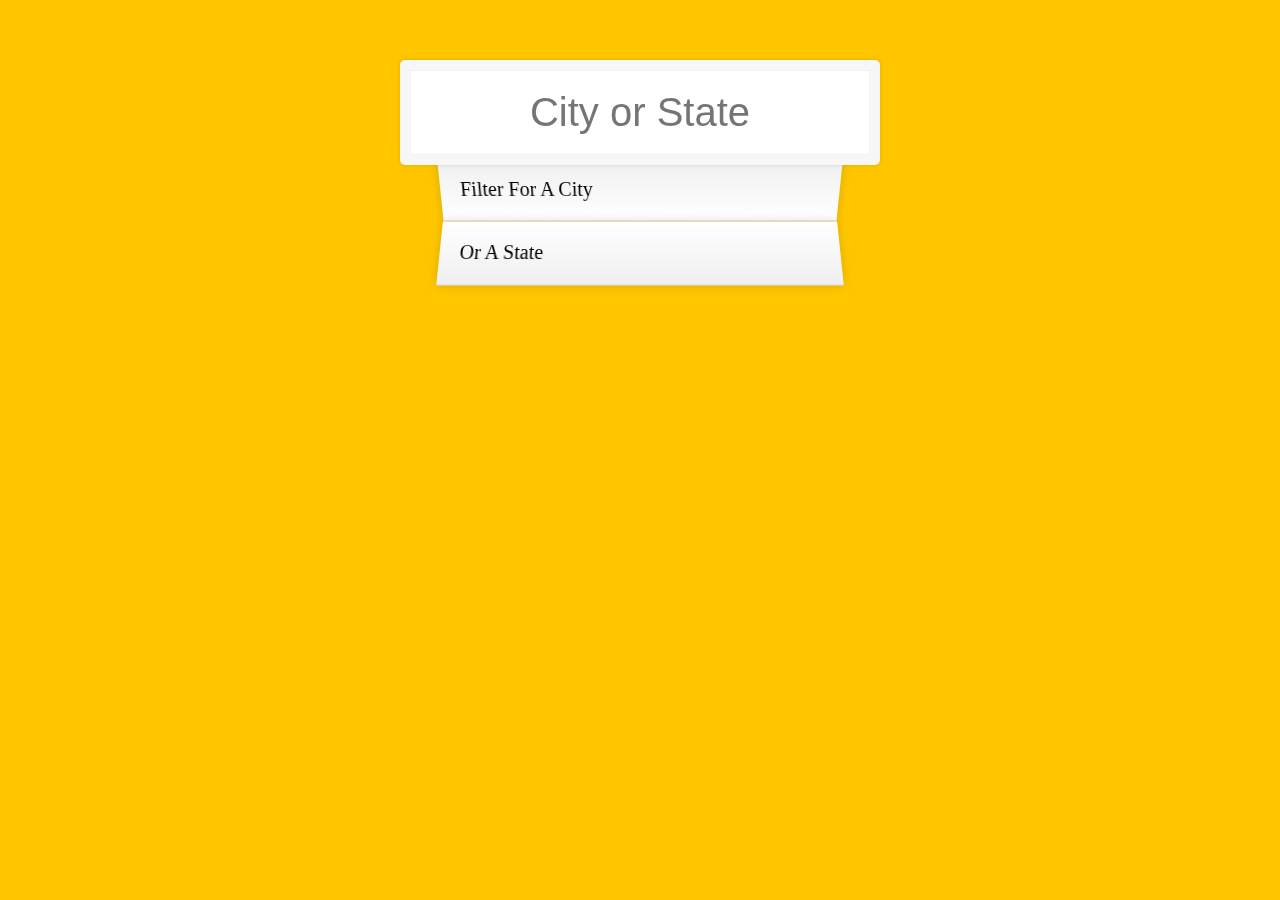
<file: JS-30/Ajax-search/index.html>
<!DOCTYPE html>
<html lang="en">
  <head>
    <meta charset="UTF-8" />
    <title>Type Ahead 👀</title>
    <link rel="stylesheet" href="styles.css" />
    <link rel="icon" href="https://fav.farm/🔥" />

    <script defer src="script.js"></script>
  </head>
  <body>
    <form class="search-form">
      <input type="text" class="search" placeholder="City or State" />
      <ul class="suggestions">
        <li>Filter for a city</li>
        <li>or a state</li>
      </ul>
    </form>
  </body>
</html>
</file>
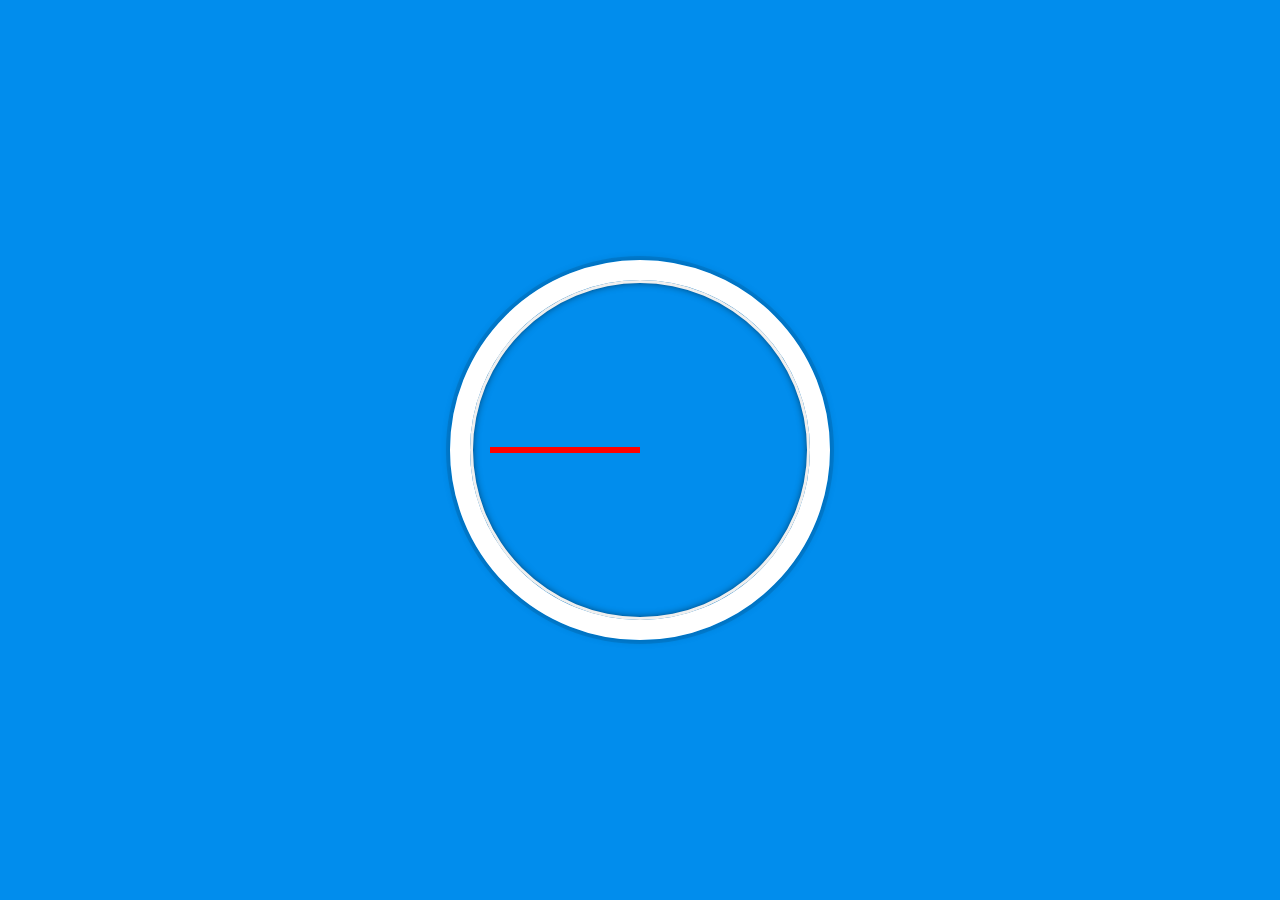
<file: JS-30/CSS-Clock/index.html>
<!DOCTYPE html>
<html lang="en">
  <head>
    <meta charset="UTF-8" />
    <title>JS + CSS Clock</title>
    <link rel="icon" href="https://fav.farm/🔥" />
    <link rel="stylesheet" href="style.css" />
    <script defer src="script.js"></script>
  </head>
  <body>
    <div class="clock">
      <div class="clock-face">
        <div class="hand hour-hand"></div>
        <div class="hand min-hand"></div>
        <div class="hand second-hand"></div>
      </div>
    </div>
  </body>
</html>
</file>
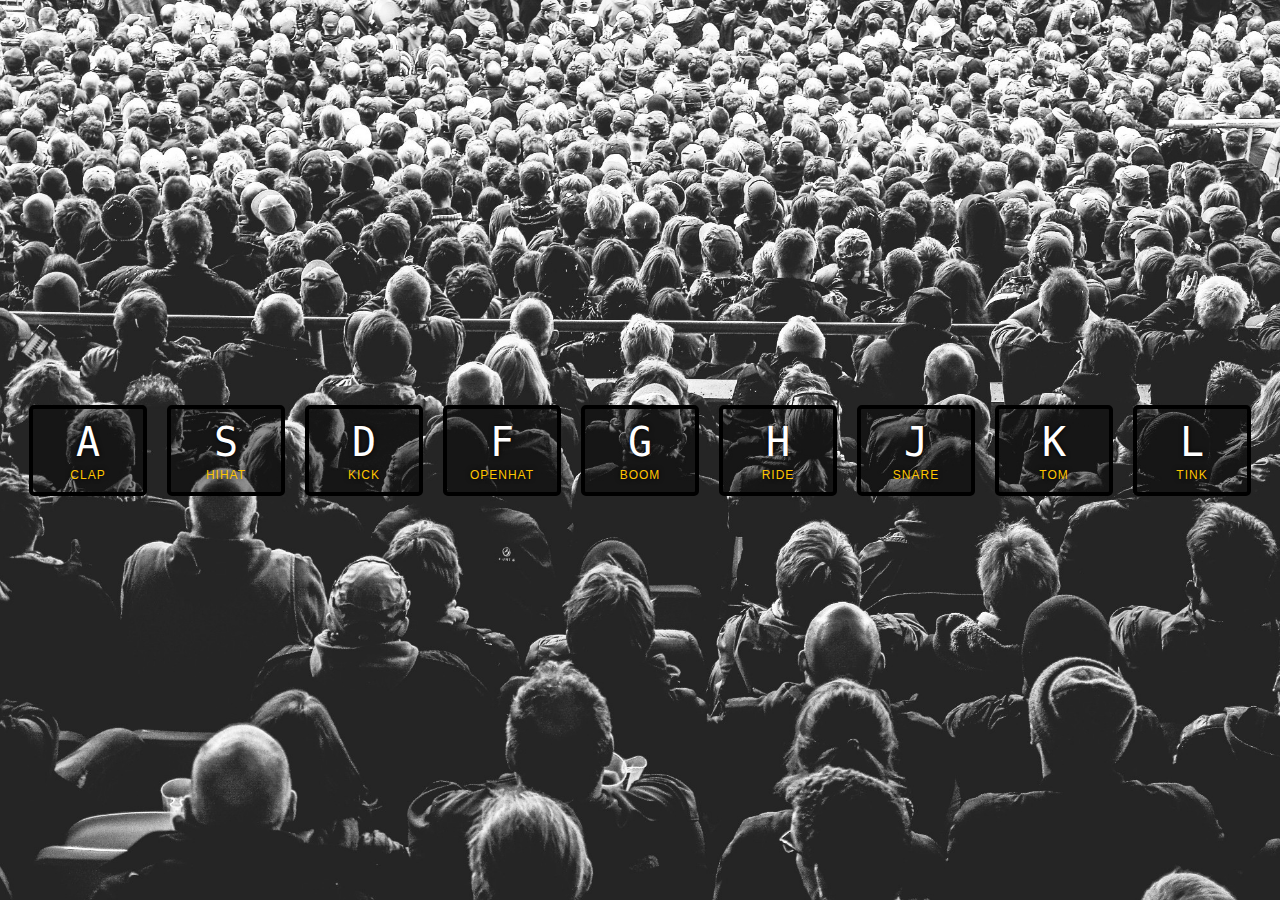
<file: JS-30/Drum-kit/index.html>
<!DOCTYPE html>
<html lang="en">
  <head>
    <meta charset="UTF-8" />
    <title>JS Drum Kit</title>
    <link rel="stylesheet" href="style.css" />
    <link rel="icon" href="https://fav.farm/🔥" />
  </head>
  <body>
    <div class="keys">
      <div data-key="65" class="key">
        <kbd>A</kbd>
        <span class="sound">clap</span>
      </div>
      <div data-key="83" class="key">
        <kbd>S</kbd>
        <span class="sound">hihat</span>
      </div>
      <div data-key="68" class="key">
        <kbd>D</kbd>
        <span class="sound">kick</span>
      </div>
      <div data-key="70" class="key">
        <kbd>F</kbd>
        <span class="sound">openhat</span>
      </div>
      <div data-key="71" class="key">
        <kbd>G</kbd>
        <span class="sound">boom</span>
      </div>
      <div data-key="72" class="key">
        <kbd>H</kbd>
        <span class="sound">ride</span>
      </div>
      <div data-key="74" class="key">
        <kbd>J</kbd>
        <span class="sound">snare</span>
      </div>
      <div data-key="75" class="key">
        <kbd>K</kbd>
        <span class="sound">tom</span>
      </div>
      <div data-key="76" class="key">
        <kbd>L</kbd>
        <span class="sound">tink</span>
      </div>
    </div>

    <audio data-key="65" src="sounds/clap.wav"></audio>
    <audio data-key="83" src="sounds/hihat.wav"></audio>
    <audio data-key="68" src="sounds/kick.wav"></audio>
    <audio data-key="70" src="sounds/openhat.wav"></audio>
    <audio data-key="71" src="sounds/boom.wav"></audio>
    <audio data-key="72" src="sounds/ride.wav"></audio>
    <audio data-key="74" src="sounds/snare.wav"></audio>
    <audio data-key="75" src="sounds/tom.wav"></audio>
    <audio data-key="76" src="sounds/tink.wav"></audio>

    <script>
      function playAudio(event) {
        const audioFile = document.querySelector(
          `audio[data-key="${event.keyCode}"]`
        );

        if (!audioFile) return;
        audioFile.currentTime = 0;
        audioFile.play();

        const key = document.querySelector(`.key[data-key="${event.keyCode}"]`);
        key.classList.add("playing");
      }

      const keys = document.querySelectorAll(".key");

      keys.forEach((key) =>
        key.addEventListener("transitionend", removeTransition)
      );

      function removeTransition(event) {
        if (event.propertyName !== "transform") return;
        this.classList.remove("playing");
      }

      window.addEventListener("keydown", playAudio);
    </script>
  </body>
</html>
</file>
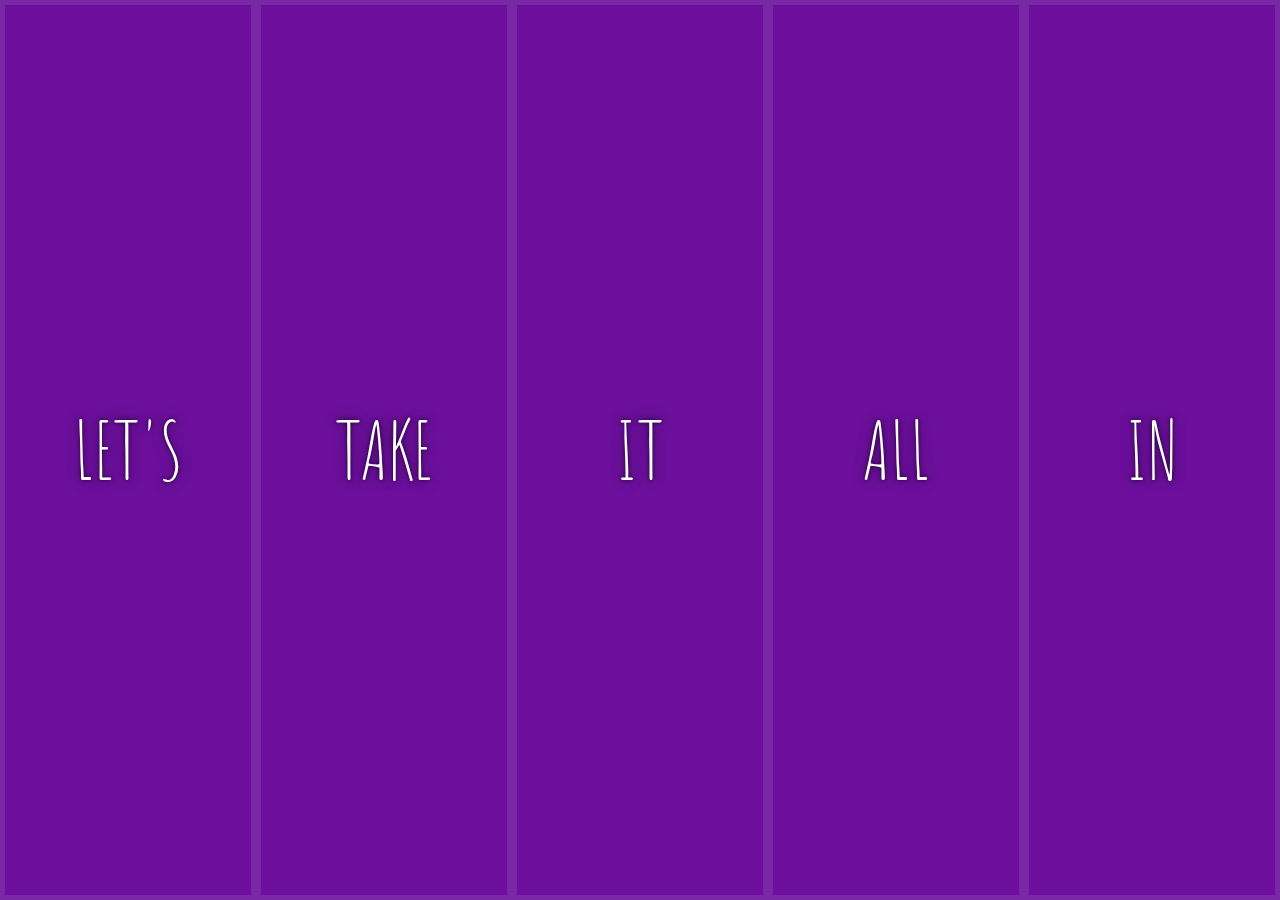
<file: JS-30/Flex-Image-Gallery/index.html>
<!DOCTYPE html>
<html lang="en">
  <head>
    <meta charset="UTF-8" />
    <title>Flex Panels 💪</title>
    <link
      href="https://fonts.googleapis.com/css?family=Amatic+SC"
      rel="stylesheet"
      type="text/css"
    />
    <link rel="icon" href="https://fav.farm/🔥" />
    <link rel="stylesheet" href="styles.css" />
    <script src="script.js" defer></script>
  </head>
  <body>
    <div class="panels">
      <div class="panel panel1">
        <p>Hey</p>
        <p>Let's</p>
        <p>Dance</p>
      </div>
      <div class="panel panel2">
        <p>Give</p>
        <p>Take</p>
        <p>Receive</p>
      </div>
      <div class="panel panel3">
        <p>Experience</p>
        <p>It</p>
        <p>Today</p>
      </div>
      <div class="panel panel4">
        <p>Give</p>
        <p>All</p>
        <p>You can</p>
      </div>
      <div class="panel panel5">
        <p>Life</p>
        <p>In</p>
        <p>Motion</p>
      </div>
    </div>

    <script></script>
  </body>
</html>
</file>
<file: JS-30/Ajax-search/styles.css>
html {
  box-sizing: border-box;
  background: #ffc600;
  font-family: "helvetica neue";
  font-size: 20px;
  font-weight: 200;
}

*,
*:before,
*:after {
  box-sizing: inherit;
}

input {
  width: 100%;
  padding: 20px;
}

.search-form {
  max-width: 400px;
  margin: 50px auto;
}

input.search {
  margin: 0;
  text-align: center;
  outline: 0;
  border: 10px solid #f7f7f7;
  width: 120%;
  left: -10%;
  position: relative;
  top: 10px;
  z-index: 2;
  border-radius: 5px;
  font-size: 40px;
  box-shadow: 0 0 5px rgba(0, 0, 0, 0.12), inset 0 0 2px rgba(0, 0, 0, 0.19);
}

.suggestions {
  margin: 0;
  padding: 0;
  position: relative;
  /*perspective: 20px;*/
}

.suggestions li {
  background: white;
  list-style: none;
  border-bottom: 1px solid #d8d8d8;
  box-shadow: 0 0 10px rgba(0, 0, 0, 0.14);
  margin: 0;
  padding: 20px;
  transition: background 0.2s;
  display: flex;
  justify-content: space-between;
  text-transform: capitalize;
}

.suggestions li:nth-child(even) {
  transform: perspective(100px) rotateX(3deg) translateY(2px) scale(1.001);
  background: linear-gradient(to bottom, #ffffff 0%, #efefef 100%);
}

.suggestions li:nth-child(odd) {
  transform: perspective(100px) rotateX(-3deg) translateY(3px);
  background: linear-gradient(to top, #ffffff 0%, #efefef 100%);
}

span.population {
  font-size: 15px;
}

.hl {
  background: #ffc600;
}
</file>
<file: JS-30/CSS-Clock/style.css>
html {
  background: #018ded url(https://unsplash.it/1500/1000?image=881&blur=5);
  background-size: cover;
  font-family: "helvetica neue";
  text-align: center;
  font-size: 10px;
}

body {
  margin: 0;
  font-size: 2rem;
  display: flex;
  flex: 1;
  min-height: 100vh;
  align-items: center;
}

.clock {
  width: 30rem;
  height: 30rem;
  border: 20px solid white;
  border-radius: 50%;
  margin: 50px auto;
  position: relative;
  padding: 2rem;
  box-shadow: 0 0 0 4px rgba(0, 0, 0, 0.1), inset 0 0 0 3px #efefef,
    inset 0 0 10px black, 0 0 10px rgba(0, 0, 0, 0.2);
}

.clock-face {
  position: relative;
  width: 100%;
  height: 100%;
  transform: translateY(-3px); /* account for the height of the clock hands */
}

.hand {
  width: 50%;
  height: 6px;
  background: black;
  position: absolute;
  top: 50%;
  transform-origin: 100%;
  /* transform: rotate(90deg); */
  transition: all 0.000001s;
  transition-timing-function: cubic-bezier(0.45, -0.42, 0.44, 1.5);
}

.second-hand {
  background: red;
}
</file>
<file: JS-30/Drum-kit/style.css>
html {
  font-size: 10px;
  background: url("./background.jpg") bottom center;
  background-size: cover;
}

body,
html {
  margin: 0;
  padding: 0;
  font-family: sans-serif;
}

.keys {
  display: flex;
  flex: 1;
  min-height: 100vh;
  align-items: center;
  justify-content: center;
}

.key {
  border: 0.4rem solid black;
  border-radius: 0.5rem;
  margin: 1rem;
  font-size: 1.5rem;
  padding: 1rem 0.5rem;
  transition: all 0.07s ease;
  width: 10rem;
  text-align: center;
  color: white;
  background: rgba(0, 0, 0, 0.4);
  text-shadow: 0 0 0.5rem black;
}

.playing {
  transform: scale(1.1);
  border-color: #ffc600;
  box-shadow: 0 0 1rem #ffc600;
}

kbd {
  display: block;
  font-size: 4rem;
}

.sound {
  font-size: 1.2rem;
  text-transform: uppercase;
  letter-spacing: 0.1rem;
  color: #ffc600;
}
</file>
<file: JS-30/Flex-Image-Gallery/styles.css>
html {
  box-sizing: border-box;
  background: #ffc600;
  font-family: "helvetica neue";
  font-size: 20px;
  font-weight: 200;
}

body {
  margin: 0;
}

*,
*:before,
*:after {
  box-sizing: inherit;
}

.panels {
  min-height: 100vh;
  overflow: hidden;
  display: flex;
}

.panel {
  background: #6b0f9c;
  box-shadow: inset 0 0 0 5px rgba(255, 255, 255, 0.1);
  color: white;
  text-align: center;
  align-items: center;
  /* Safari transitionend event.propertyName === flex */
  /* Chrome + FF transitionend event.propertyName === flex-grow */
  transition: font-size 0.7s cubic-bezier(0.61, -0.19, 0.7, -0.11),
    flex 0.7s cubic-bezier(0.61, -0.19, 0.7, -0.11), background 0.2s;
  font-size: 20px;
  background-size: cover;
  background-position: center;
  flex: 1;
  justify-content: center;
  align-items: center;
  display: flex;
  flex-direction: column;
}

.panel1 {
  background-image: url(https://picsum.photos/id/143/1500/1500);
}
.panel2 {
  background-image: url(https://picsum.photos/id/271/1500/1500);
}
.panel3 {
  background-image: url(https://picsum.photos/id/120/1500/1500);
}
.panel4 {
  background-image: url(https://picsum.photos/id/18/1500/1500);
}
.panel5 {
  background-image: url(https://picsum.photos/id/42/1500/1500);
}

/* Flex Children */
.panel > * {
  margin: 0;
  width: 100%;
  transition: transform 0.5s;

  flex: 1 0 auto;
  display: flex;
  justify-content: center;
  align-items: center;
}

.panel > *:first-child {
  transform: translateY(-100%);
}
.panel > *:last-child {
  transform: translateY(100%);
}

.panel.open-active > *:first-child {
  transform: translateY(0);
}

.panel.open-active > *:last-child {
  transform: translateY(0);
}

.panel p {
  text-transform: uppercase;
  font-family: "Amatic SC", cursive;
  text-shadow: 0 0 4px rgba(0, 0, 0, 0.72), 0 0 14px rgba(0, 0, 0, 0.45);
  font-size: 2em;
}

.panel p:nth-child(2) {
  font-size: 4em;
}

.panel.open {
  font-size: 40px;
  flex: 5;
}
</file>
